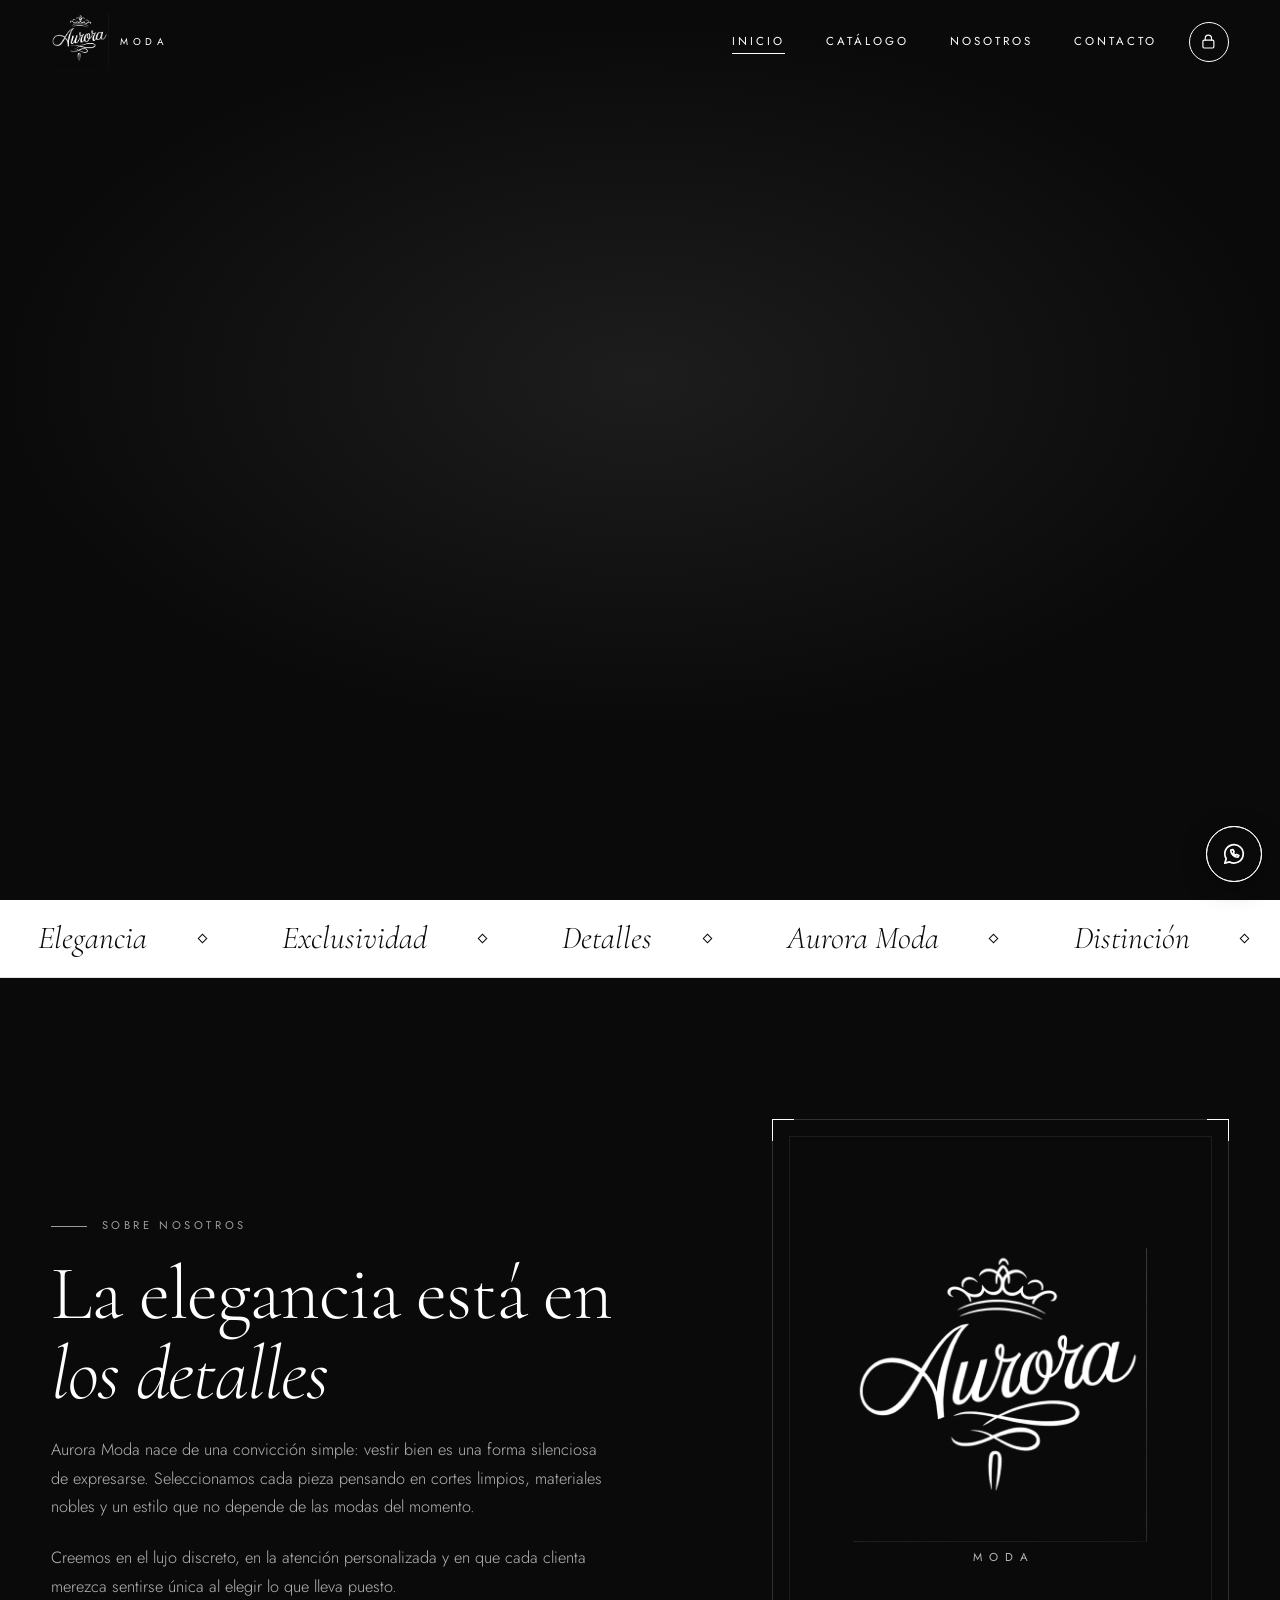
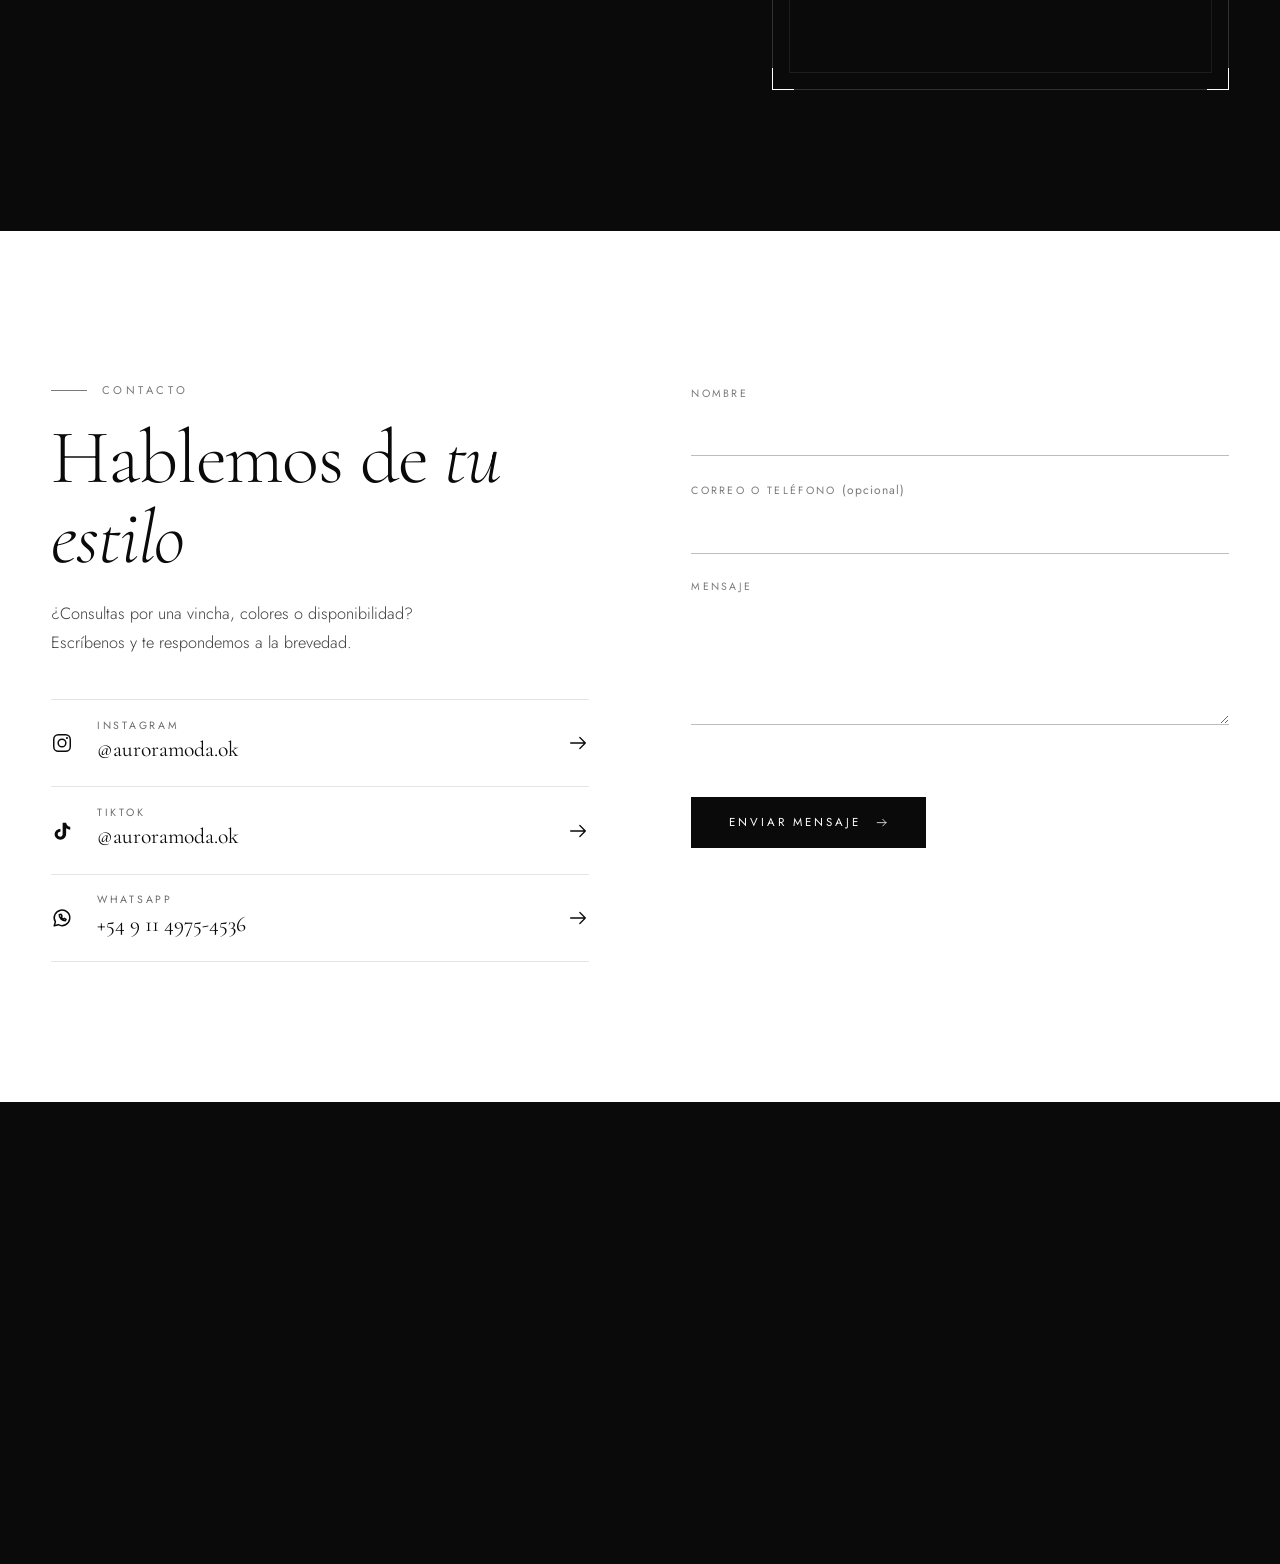
<file: index.html>
<!DOCTYPE html>
<html lang="es">
<head>
  <meta charset="UTF-8">
  <meta name="viewport" content="width=device-width, initial-scale=1">
  <title>Aurora Moda — Elegancia que perdura</title>
  <meta name="description" content="Aurora Moda: moda elegante, piezas seleccionadas y atención personalizada.">
  <meta name="theme-color" content="#0a0a0a">

  <!-- Favicon: el logo -->
  <link rel="icon" type="image/png" href="favicon.png">

  <!-- Tipografías: Cormorant Garamond (títulos), Jost (cuerpo), Great Vibes (firma "Aurora") -->
  <link rel="preconnect" href="https://fonts.googleapis.com">
  <link rel="preconnect" href="https://fonts.gstatic.com" crossorigin>
  <link href="https://fonts.googleapis.com/css2?family=Cormorant+Garamond:ital,wght@0,300;0,400;0,500;0,600;1,300;1,400;1,500&family=Great+Vibes&family=Jost:wght@300;400;500&display=swap" rel="stylesheet">

  <!-- Marca el documento como "con JS" antes de pintar (los elementos de reveal solo se ocultan si hay JS) -->
  <script>document.documentElement.classList.add('js');</script>
  <link rel="stylesheet" href="styles.css">
</head>

<body class="is-loading">

  <!-- =====================================================
       SPRITE DE ICONOS (se reutilizan con <use href="#id">)
       ===================================================== -->
  <svg width="0" height="0" style="position:absolute" aria-hidden="true" focusable="false">
    <symbol id="icon-whatsapp" viewBox="0 0 24 24"><g fill="none" stroke="currentColor" stroke-width="1.6" stroke-linecap="round" stroke-linejoin="round"><path d="M3.5 20.5l1.3-4.2A8.5 8.5 0 1 1 8 19.3z"/><path d="M9 8.5c0 3.5 3 6.5 6.5 6.5l1-1.6-2-1-1 .8c-1-.4-1.8-1.2-2.2-2.2l.8-1-1-2z"/></g></symbol>
    <!-- Vincha (placeholder del catálogo) -->
    <symbol id="icon-vincha" viewBox="0 0 200 120"><g fill="none" stroke="currentColor" stroke-width="3" stroke-linecap="round"><path d="M14 100C14 38 60 14 100 14s86 24 86 86"/><path d="M26 100C26 48 64 27 100 27s74 21 74 73"/><path d="M14 100h12M174 100h12"/></g></symbol>
    <symbol id="icon-instagram" viewBox="0 0 24 24">
      <g fill="none" stroke="currentColor" stroke-width="1.6"><rect x="3" y="3" width="18" height="18" rx="5"/><circle cx="12" cy="12" r="4.2"/></g>
      <circle cx="17.4" cy="6.6" r="1.15" fill="currentColor"/>
    </symbol>
    <symbol id="icon-tiktok" viewBox="0 0 24 24">
      <path fill="currentColor" d="M16.5 3c.3 2.4 1.9 4.2 4.5 4.4v3.1c-1.6 0-3-.5-4.5-1.4v6.3c0 3.5-2.8 6.1-6.2 6.1S4 19 4 15.6c0-3.4 2.8-6.1 6.3-5.9v3.2c-1.7-.3-3 .9-3 2.7 0 1.5 1.2 2.7 2.7 2.7 1.7 0 2.7-1.1 2.7-2.9V3h3.8z"/>
    </symbol>
    <symbol id="icon-lock" viewBox="0 0 24 24">
      <g fill="none" stroke="currentColor" stroke-width="1.5" stroke-linecap="round" stroke-linejoin="round"><rect x="5" y="10.5" width="14" height="10" rx="1.5"/><path d="M8 10.5V8a4 4 0 0 1 8 0v2.5"/></g>
    </symbol>
    <symbol id="icon-arrow" viewBox="0 0 24 24">
      <path d="M4 12h16M14 6l6 6-6 6" fill="none" stroke="currentColor" stroke-width="1.4" stroke-linecap="round" stroke-linejoin="round"/>
    </symbol>
    <symbol id="icon-close" viewBox="0 0 24 24">
      <path d="M5 5l14 14M19 5L5 19" fill="none" stroke="currentColor" stroke-width="1.4" stroke-linecap="round"/>
    </symbol>
    <symbol id="icon-upload" viewBox="0 0 24 24">
      <path d="M12 16V5m0 0L7.5 9.5M12 5l4.5 4.5M4 17v2a1 1 0 0 0 1 1h14a1 1 0 0 0 1-1v-2" fill="none" stroke="currentColor" stroke-width="1.4" stroke-linecap="round" stroke-linejoin="round"/>
    </symbol>
  </svg>

  <!-- =====================================================
       LOADER DE ENTRADA
       ===================================================== -->
  <div class="loader" id="loader" aria-hidden="true">
    <div class="loader__inner">
      <img class="loader__logo" src="logo.png" alt="">
      <p class="loader__moda">Moda</p>
      <div class="loader__bar"><i></i></div>
      <p class="loader__count" id="loader-count">000</p>
    </div>
  </div>

  <div class="progress" id="progress" aria-hidden="true"></div>
  <div class="cursor" id="cursor" aria-hidden="true"></div>

  <!-- =====================================================
       HEADER FIJO
       Para usar tu logo en imagen: guarda el archivo como "logo.png" junto a este
       index.html y reemplaza el contenido de <a class="brand"> por:
       <img src="logo.png" alt="Aurora Moda" height="40">
       ===================================================== -->
  <header class="header" id="header">
    <a class="brand" href="#inicio" aria-label="Aurora Moda — inicio">
      <img class="brand__logo" src="logo.png" alt="">
      <span class="brand__moda">Moda</span>
    </a>

    <nav class="nav" id="nav" aria-label="Navegación principal">
      <a class="nav__link" href="#inicio" data-section="inicio"><span>Inicio</span></a>
      <a class="nav__link" href="catalogo.html" data-section="catalogo"><span>Catálogo</span></a>
      <a class="nav__link" href="#nosotros" data-section="nosotros"><span>Nosotros</span></a>
      <a class="nav__link" href="#contacto" data-section="contacto"><span>Contacto</span></a>
    </nav>

    <div class="header__tools">
      <button class="icon-btn icon-btn--round" id="admin-open" type="button" aria-label="Acceso a administración" title="Administración">
        <svg class="icon" aria-hidden="true"><use href="#icon-lock"/></svg>
      </button>
      <button class="burger" id="burger" type="button" aria-label="Abrir menú" aria-expanded="false" aria-controls="nav">
        <span></span><span></span>
      </button>
    </div>
  </header>

  <main>

    <!-- =====================================================
         HERO
         ===================================================== -->
    <section class="hero" id="inicio">
      <div class="hero__bg" aria-hidden="true">
        <img class="hero__sign" id="hero-sign" src="logo.png" alt="">
      </div>

      <div class="hero__inner">
        <p class="hero__eyebrow">Aurora Moda &nbsp;·&nbsp; Nueva colección</p>

        <h1 class="hero__title">
          <span class="line"><span>Elegancia</span></span>
          <span class="line"><span><em>que perdura</em></span></span>
        </h1>

        <p class="hero__text">Piezas seleccionadas con una sola idea: que cada detalle hable por ti, sin levantar la voz.</p>

        <div class="hero__actions">
          <a class="btn btn--light" href="catalogo.html" data-magnetic><span>Ver catálogo</span><svg class="icon" aria-hidden="true"><use href="#icon-arrow"/></svg></a>
          <a class="btn btn--outline-light" href="catalogo.html#mayorista" data-magnetic><span>Catálogo mayorista</span></a>
        </div>
      </div>

      <a class="hero__scroll" href="#nosotros" aria-label="Bajar">
        <span>Desliza</span><i></i>
      </a>
    </section>

    <!-- Cinta de texto en movimiento -->
    <div class="marquee" aria-hidden="true">
      <div class="marquee__track">
        <div class="marquee__group">
          <span>Elegancia</span><span>Exclusividad</span><span>Detalles</span><span>Aurora Moda</span><span>Distinción</span><span>Atemporal</span>
        </div>
      </div>
    </div>

    <!-- =====================================================
         SOBRE NOSOTROS
         ===================================================== -->
    <section class="section about" id="nosotros">
      <div class="container about__grid">
        <div class="about__text">
          <p class="eyebrow eyebrow--light" data-reveal="fade">Sobre nosotros</p>
          <h2 class="section__title" data-reveal data-delay="1">La elegancia está en <em>los detalles</em></h2>
          <p data-reveal data-delay="2">Aurora Moda nace de una convicción simple: vestir bien es una forma silenciosa de expresarse. Seleccionamos cada pieza pensando en cortes limpios, materiales nobles y un estilo que no depende de las modas del momento.</p>
          <p data-reveal data-delay="3">Creemos en el lujo discreto, en la atención personalizada y en que cada clienta merezca sentirse única al elegir lo que lleva puesto.</p>
        </div>

        <div class="about__frame" data-reveal="zoom">
          <span class="about__corner about__corner--tl"></span><span class="about__corner about__corner--tr"></span>
          <span class="about__corner about__corner--bl"></span><span class="about__corner about__corner--br"></span>
          <img class="about__logo" src="logo.png" alt="">
          <p class="about__moda">Moda</p>
        </div>
      </div>
    </section>

    <!-- =====================================================
         CONTACTO
         ===================================================== -->
    <section class="section contact" id="contacto">
      <div class="container contact__grid">
        <div>
          <p class="eyebrow" data-reveal="fade">Contacto</p>
          <h2 class="section__title" data-reveal data-delay="1">Hablemos de <em>tu estilo</em></h2>
          <p class="contact__lead" data-reveal data-delay="2">¿Consultas por una vincha, colores o disponibilidad? Escríbenos y te respondemos a la brevedad.</p>
          <!-- Se completa desde CONFIG.socials en app.js -->
          <ul class="channels" id="contact-channels" data-reveal data-delay="3"></ul>
        </div>

        <form class="contact__form" id="contact-form" novalidate data-reveal data-delay="2">
          <div class="field">
            <label for="contact-name">Nombre</label>
            <input id="contact-name" type="text" autocomplete="name" maxlength="80" required>
          </div>
          <div class="field">
            <label for="contact-reach">Correo o teléfono <small>(opcional)</small></label>
            <input id="contact-reach" type="text" autocomplete="email" maxlength="120">
          </div>
          <div class="field">
            <label for="contact-message">Mensaje</label>
            <textarea id="contact-message" rows="4" maxlength="1000" required></textarea>
          </div>
          <p class="form-error" id="contact-error" role="alert"></p>
          <button class="btn btn--dark" type="submit" data-magnetic><span>Enviar mensaje</span><svg class="icon" aria-hidden="true"><use href="#icon-arrow"/></svg></button>
        </form>
      </div>
    </section>
  </main>

  <!-- =====================================================
       FOOTER
       ===================================================== -->
  <footer class="footer">
    <div class="container footer__grid">
      <div class="footer__brand">
        <img class="footer__logo" src="logo.png" alt="">
        <p class="footer__moda">Moda</p>
        <p class="footer__tag">Elegancia que perdura.</p>
      </div>

      <nav class="footer__nav" aria-label="Enlaces del pie">
        <h4>Navegación</h4>
        <a href="#inicio">Inicio</a>
        <a href="catalogo.html">Catálogo</a>
        <a href="catalogo.html#mayorista">Mayorista</a>
        <a href="#nosotros">Nosotros</a>
        <a href="#contacto">Contacto</a>
      </nav>

      <div class="footer__social">
        <h4>Síguenos</h4>
        <!--
          REDES SOCIALES — se generan desde CONFIG.socials en app.js.
          Ya están Instagram y TikTok. Para agregar otra red (Facebook, WhatsApp, Pinterest...)
          solo completa su "url" en app.js: las que están vacías no se muestran.
        -->
        <ul class="socials" id="footer-socials"></ul>
      </div>
    </div>

    <div class="footer__bottom container">
      <p>© <span id="year"></span> Aurora Moda. Todos los derechos reservados.</p>
      <a href="#admin" id="footer-admin" class="footer__admin">Acceso administración</a>
    </div>
  </footer>

  <noscript><p style="position:fixed;bottom:0;left:0;right:0;padding:1rem;background:#000;color:#fff;text-align:center;z-index:9999">Esta página necesita JavaScript para mostrarse correctamente.</p></noscript>

  <!-- =====================================================
       MODAL: DETALLE DE PRODUCTO
       ===================================================== -->
  <div class="modal" id="product-modal" role="dialog" aria-modal="true" aria-labelledby="product-title" aria-hidden="true">
    <div class="modal__backdrop" data-close></div>
    <div class="modal__dialog modal__dialog--lg">
      <button class="modal__close" type="button" data-close aria-label="Cerrar"><svg class="icon" aria-hidden="true"><use href="#icon-close"/></svg></button>
      <div class="product">
        <div class="product__gallery">
          <div class="product__main"><img id="product-main" alt=""></div>
          <div class="product__thumbs" id="product-thumbs"></div>
        </div>
        <div class="product__info">
          <p class="eyebrow">Aurora Moda</p>
          <h2 class="modal__title" id="product-title"></h2>
          <p class="product__price" id="product-price"></p>
          <p class="product__desc" id="product-desc"></p>
          <a class="btn btn--dark" id="product-inquire" href="#" target="_blank" rel="noopener"><span>Consultar por Instagram</span><svg class="icon" aria-hidden="true"><use href="#icon-arrow"/></svg></a>
        </div>
      </div>
    </div>
  </div>

  <!-- =====================================================
       MODAL: LOGIN DE ADMINISTRACIÓN
       ===================================================== -->
  <div class="modal" id="login-modal" role="dialog" aria-modal="true" aria-labelledby="login-title" aria-hidden="true">
    <div class="modal__backdrop" data-close></div>
    <div class="modal__dialog modal__dialog--sm">
      <button class="modal__close" type="button" data-close aria-label="Cerrar"><svg class="icon" aria-hidden="true"><use href="#icon-close"/></svg></button>
      <img class="modal__logo" src="logo.png" alt="">
      <p class="eyebrow">Acceso privado</p>
      <h2 class="modal__title" id="login-title">Panel de administración</h2>
      <p class="modal__hint" id="login-hint"></p>

      <form id="login-form" novalidate>
        <div class="field">
          <label for="login-email">Correo</label>
          <input id="login-email" type="email" autocomplete="username" required>
        </div>
        <div class="field">
          <label for="login-pass">Contraseña</label>
          <input id="login-pass" type="password" autocomplete="current-password" required>
        </div>
        <div class="field" id="login-confirm-wrap" hidden>
          <label for="login-confirm">Repetir contraseña</label>
          <input id="login-confirm" type="password" autocomplete="new-password">
        </div>
        <p class="form-error" id="login-error" role="alert"></p>
        <button class="btn btn--dark btn--block" type="submit"><span id="login-submit-label">Ingresar</span></button>
      </form>
    </div>
  </div>

  <!-- =====================================================
       MODAL: CAMBIAR CONTRASEÑA
       ===================================================== -->
  <div class="modal" id="password-modal" role="dialog" aria-modal="true" aria-labelledby="password-title" aria-hidden="true">
    <div class="modal__backdrop" data-close></div>
    <div class="modal__dialog modal__dialog--sm">
      <button class="modal__close" type="button" data-close aria-label="Cerrar"><svg class="icon" aria-hidden="true"><use href="#icon-close"/></svg></button>
      <p class="eyebrow">Seguridad</p>
      <h2 class="modal__title" id="password-title">Cambiar contraseña</h2>
      <form id="password-form" novalidate>
        <div class="field"><label for="pw-current">Contraseña actual</label><input id="pw-current" type="password" autocomplete="current-password" required></div>
        <div class="field"><label for="pw-new">Nueva contraseña <small>(mínimo 8)</small></label><input id="pw-new" type="password" autocomplete="new-password" required></div>
        <div class="field"><label for="pw-confirm">Repetir nueva contraseña</label><input id="pw-confirm" type="password" autocomplete="new-password" required></div>
        <p class="form-error" id="pw-error" role="alert"></p>
        <button class="btn btn--dark btn--block" type="submit"><span>Guardar contraseña</span></button>
      </form>
    </div>
  </div>

  <!-- =====================================================
       MODAL: CONFIRMACIÓN (eliminar, importar...)
       ===================================================== -->
  <div class="modal" id="confirm-modal" role="alertdialog" aria-modal="true" aria-labelledby="confirm-title" aria-describedby="confirm-text" aria-hidden="true">
    <div class="modal__backdrop" data-close></div>
    <div class="modal__dialog modal__dialog--sm">
      <h2 class="modal__title" id="confirm-title"></h2>
      <p class="modal__hint" id="confirm-text"></p>
      <div class="modal__actions">
        <button class="btn btn--outline-dark" type="button" data-close><span>Cancelar</span></button>
        <button class="btn btn--dark" type="button" id="confirm-ok"><span id="confirm-ok-label">Eliminar</span></button>
      </div>
    </div>
  </div>

  <!-- =====================================================
       PANEL DE ADMINISTRACIÓN
       ===================================================== -->
  <section class="admin" id="admin" aria-labelledby="admin-title" aria-hidden="true">
    <header class="admin__bar">
      <div class="admin__brand">
        <img class="brand__logo brand__logo--sm" src="logo.png" alt="">
        <div>
          <p class="admin__eyebrow">Aurora Moda</p>
          <h2 id="admin-title">Panel de administración</h2>
        </div>
      </div>
      <div class="admin__actions">
        <button class="link-btn link-btn--light" type="button" id="admin-export">Exportar</button>
        <label class="link-btn link-btn--light" for="admin-import-file">Importar</label>
        <input type="file" id="admin-import-file" accept="application/json,.json" hidden>
        <button class="link-btn link-btn--light" type="button" id="admin-password">Contraseña</button>
        <button class="link-btn link-btn--light" type="button" id="admin-logout">Cerrar sesión</button>
        <button class="icon-btn icon-btn--light" type="button" data-close aria-label="Cerrar panel"><svg class="icon" aria-hidden="true"><use href="#icon-close"/></svg></button>
      </div>
    </header>

    <div class="admin__body">
      <!-- Formulario: crear / editar -->
      <form class="admin__form" id="post-form" novalidate>
        <h3 id="form-title">Nueva publicación</h3>
        <input type="hidden" id="post-id">

        <div class="field">
          <label for="post-title">Título</label>
          <input id="post-title" type="text" maxlength="120" placeholder="Ej.: Vincha de seda negra" required>
        </div>
        <div class="field">
          <label for="post-price">Precio (ARS)</label>
          <input id="post-price" type="number" min="0" step="any" inputmode="decimal" placeholder="0" required>
        </div>
        <div class="field"><label for="post-line">Catálogo</label><select id="post-line"><option value="minorista">Minorista</option><option value="mayorista">Mayorista</option></select></div>
        <div class="field" id="min-wrap" hidden><label for="post-min">Cantidad mínima <small>(unidades)</small></label><input id="post-min" type="number" min="1" step="1" inputmode="numeric" placeholder="12"></div>
        <div class="field">
          <label for="post-desc">Descripción</label>
          <textarea id="post-desc" rows="5" maxlength="3000" placeholder="Materiales, talles, cuidados…"></textarea>
        </div>

        <div class="field">
          <label id="drop-label">Fotos <small id="drop-count">0/8</small></label>
          <div class="dropzone" id="dropzone" tabindex="0" role="button" aria-labelledby="drop-label">
            <svg class="icon" aria-hidden="true"><use href="#icon-upload"/></svg>
            <p><strong>Arrastra tus fotos</strong> o haz clic para elegirlas</p>
            <small>La primera es la portada. Se optimizan automáticamente.</small>
            <input type="file" id="post-files" accept="image/*" multiple hidden>
          </div>
          <div class="thumbs" id="thumbs"></div>
        </div>

        <p class="form-error" id="form-error" role="alert"></p>
        <div class="admin__form-actions">
          <button class="btn btn--dark" type="submit"><span id="form-submit-label">Publicar</span></button>
          <button class="btn btn--outline-dark" type="button" id="form-cancel" hidden><span>Cancelar edición</span></button>
        </div>
      </form>

      <!-- Listado de publicaciones -->
      <div class="admin__list">
        <div class="admin__list-head">
          <h3>Publicaciones <span class="count" id="admin-count">0</span></h3>
          <p class="meter__text" id="meter-text"></p>
        </div>
        <div class="meter" aria-hidden="true"><i id="meter-bar"></i></div>
        <ul class="rows" id="admin-list"></ul>
        <p class="admin__empty" id="admin-empty">Aún no hay publicaciones. Crea la primera desde el formulario.</p>
      </div>
    </div>
  </section>

  <!-- Avisos -->
  <div class="toasts" id="toasts" aria-live="polite"></div>

  <a class="wa-fab" href="https://wa.me/5491149754536?text=Hola%20Aurora!%20Quiero%20hacer%20una%20consulta" target="_blank" rel="noopener" aria-label="Escribinos por WhatsApp"><svg class="icon" aria-hidden="true"><use href="#icon-whatsapp"/></svg></a>
  <script src="app.js"></script>
</body>
</html>
</file>
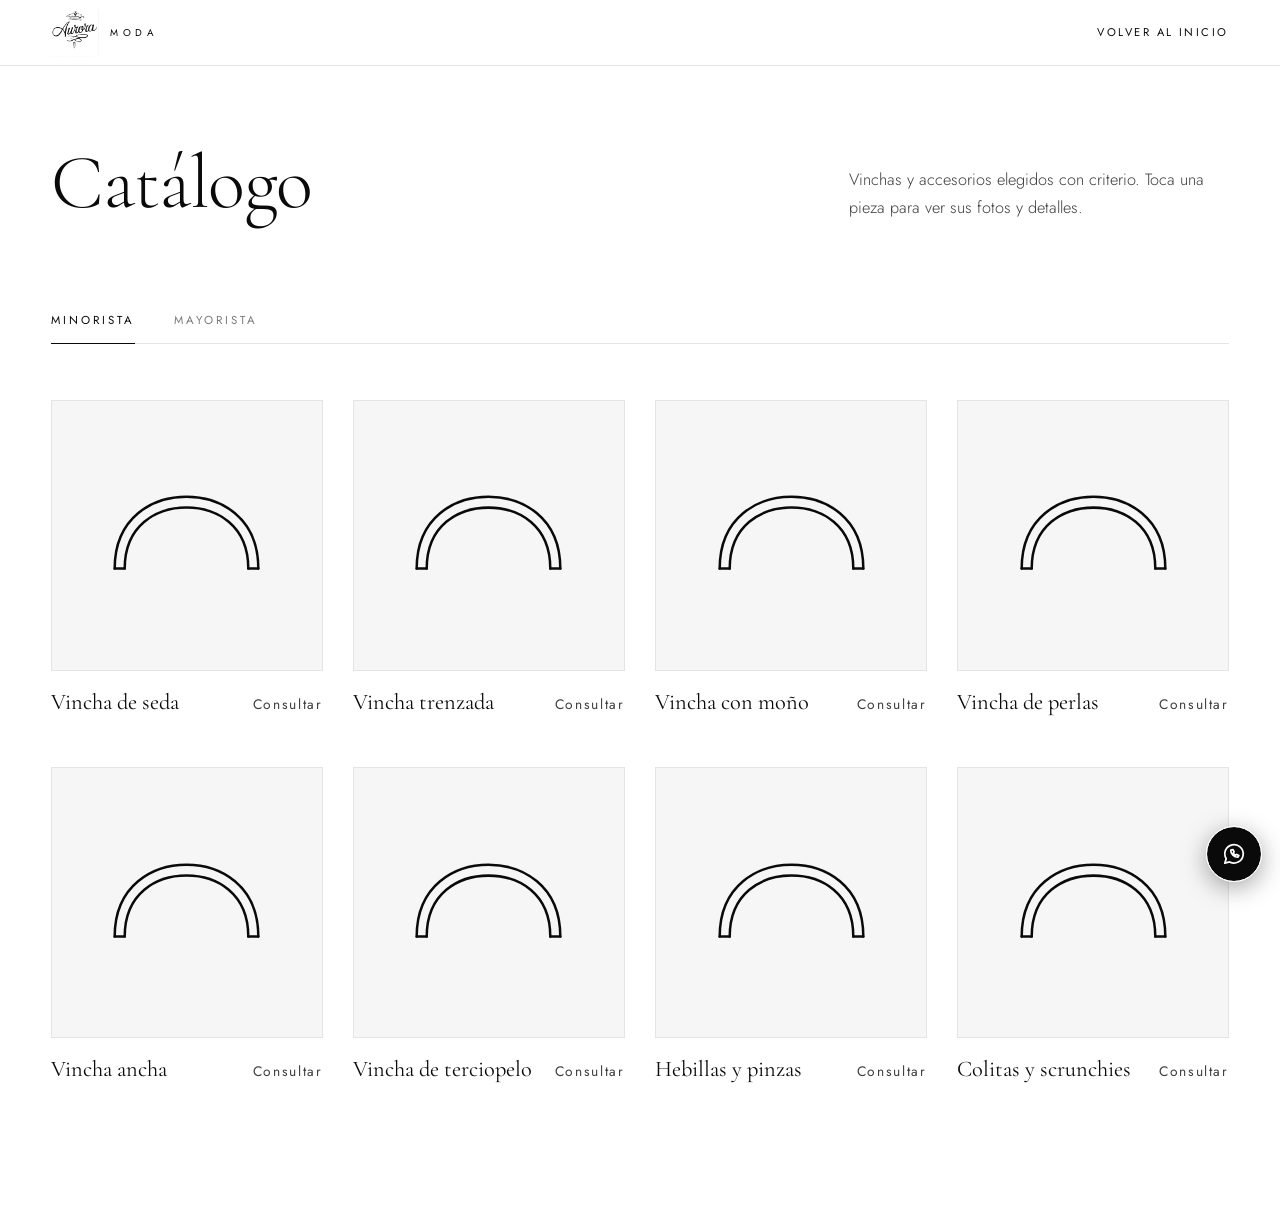
<file: catalogo.html>
<!DOCTYPE html>
<html lang="es">
<head>
  <meta charset="UTF-8">
  <meta name="viewport" content="width=device-width, initial-scale=1">
  <title>Catálogo — Aurora Moda</title>
  <meta name="description" content="Catálogo minorista y mayorista de vinchas y accesorios de Aurora Moda.">
  <link rel="icon" type="image/png" href="favicon.png">
  <link rel="preconnect" href="https://fonts.googleapis.com">
  <link rel="preconnect" href="https://fonts.gstatic.com" crossorigin>
  <link href="https://fonts.googleapis.com/css2?family=Cormorant+Garamond:ital,wght@0,300;0,400;0,500;1,300;1,400&family=Jost:wght@300;400;500&display=swap" rel="stylesheet">
  <link rel="stylesheet" href="styles.css">
</head>
<body>
  <svg width="0" height="0" style="position:absolute" aria-hidden="true" focusable="false">
    <symbol id="icon-vincha" viewBox="0 0 200 120"><g fill="none" stroke="currentColor" stroke-width="3" stroke-linecap="round"><path d="M14 100C14 38 60 14 100 14s86 24 86 86"/><path d="M26 100C26 48 64 27 100 27s74 21 74 73"/><path d="M14 100h12M174 100h12"/></g></symbol>
    <symbol id="icon-whatsapp" viewBox="0 0 24 24"><g fill="none" stroke="currentColor" stroke-width="1.6" stroke-linecap="round" stroke-linejoin="round"><path d="M3.5 20.5l1.3-4.2A8.5 8.5 0 1 1 8 19.3z"/><path d="M9 8.5c0 3.5 3 6.5 6.5 6.5l1-1.6-2-1-1 .8c-1-.4-1.8-1.2-2.2-2.2l.8-1-1-2z"/></g></symbol>
    <symbol id="icon-close" viewBox="0 0 24 24"><path d="M5 5l14 14M19 5L5 19" fill="none" stroke="currentColor" stroke-width="1.4" stroke-linecap="round"/></symbol>
    <symbol id="icon-arrow" viewBox="0 0 24 24"><path d="M4 12h16M14 6l6 6-6 6" fill="none" stroke="currentColor" stroke-width="1.4" stroke-linecap="round" stroke-linejoin="round"/></symbol>
  </svg>

  <header class="header is-scrolled">
    <a class="brand" href="index.html" aria-label="Aurora Moda — inicio"><img class="brand__logo" src="logo.png" alt=""><span class="brand__moda">Moda</span></a>
    <a class="link-btn" href="index.html">Volver al inicio</a>
  </header>

  <main class="section page-cat">
    <div class="container">
      <header class="section__head">
        <h1 class="section__title" id="cat-title">Catálogo</h1>
        <p class="section__lead" id="cat-lead"></p>
      </header>
      <div class="tabs" role="tablist" aria-label="Tipo de catálogo">
        <button class="tab" type="button" role="tab" data-line="minorista">Minorista</button>
        <button class="tab" type="button" role="tab" data-line="mayorista">Mayorista</button>
      </div>
      <div class="catalog__grid" id="grid" aria-live="polite"></div>
    </div>
  </main>

  <div class="modal" id="product-modal" role="dialog" aria-modal="true" aria-labelledby="product-title" aria-hidden="true">
    <div class="modal__backdrop" data-close></div>
    <div class="modal__dialog modal__dialog--lg">
      <button class="modal__close" type="button" data-close aria-label="Cerrar"><svg class="icon" aria-hidden="true"><use href="#icon-close"/></svg></button>
      <div class="product">
        <div class="product__gallery">
          <div class="product__main"><img id="product-main" alt=""></div>
          <div class="product__thumbs" id="product-thumbs"></div>
        </div>
        <div class="product__info">
          <p class="eyebrow">Aurora Moda</p>
          <h2 class="modal__title" id="product-title"></h2>
          <p class="product__price" id="product-price"></p>
          <p class="product__desc" id="product-desc"></p>
          <a class="btn btn--dark" id="product-inquire" href="#" target="_blank" rel="noopener"><span>Consultar por WhatsApp</span><svg class="icon" aria-hidden="true"><use href="#icon-arrow"/></svg></a>
        </div>
      </div>
    </div>
  </div>
  <a class="wa-fab" href="https://wa.me/5491149754536?text=Hola%20Aurora!%20Quiero%20hacer%20una%20consulta" target="_blank" rel="noopener" aria-label="Escribinos por WhatsApp"><svg class="icon" aria-hidden="true"><use href="#icon-whatsapp"/></svg></a>
  <script src="catalogo.js"></script>
</body>
</html>
</file>
<file: styles.css>
/* =========================================================
   AURORA MODA — styles.css
   Estética estrictamente blanco y negro (con grises neutros).
   Índice:
   1. Variables y base
   2. Utilidades (botones, campos, iconos)
   3. Loader, cursor y barra de progreso
   4. Header y navegación
   5. Hero
   6. Marquesina
   7. Secciones: catálogo, nosotros, contacto
   8. Footer
   9. Modales y detalle de producto
   10. Panel de administración
   11. Avisos (toasts)
   12. Responsive y movimiento reducido
   ========================================================= */

/* ============ 1. VARIABLES Y BASE ============ */
:root {
  --black: #0a0a0a;
  --white: #ffffff;
  --ink-2: #3d3d3d;
  --ink-3: #7a7a7a;
  --line: #e4e4e4;
  --line-dark: rgba(255, 255, 255, .16);
  --paper: #f6f6f6;

  --serif: 'Cormorant Garamond', 'Times New Roman', serif;
  --script: 'Great Vibes', 'Snell Roundhand', cursive;
  --sans: 'Jost', 'Helvetica Neue', Arial, sans-serif;

  --ease: cubic-bezier(.22, 1, .36, 1);
  --ease-io: cubic-bezier(.65, 0, .35, 1);

  --header-h: 84px;
  --gutter: clamp(1.25rem, 4vw, 3.5rem);
  --max: 1320px;
}

*, *::before, *::after { box-sizing: border-box; margin: 0; padding: 0; }

html { scroll-behavior: smooth; -webkit-text-size-adjust: 100%; }

body {
  font-family: var(--sans);
  font-weight: 300;
  font-size: 1.02rem;
  line-height: 1.75;
  color: var(--black);
  background: var(--white);
  -webkit-font-smoothing: antialiased;
  text-rendering: optimizeLegibility;
}

body.is-loading,
body.is-locked,
body.nav-open { overflow: hidden; }

img { display: block; max-width: 100%; }
a { color: inherit; text-decoration: none; }
button { font: inherit; color: inherit; background: none; border: 0; cursor: pointer; }
ul { list-style: none; }
[hidden] { display: none !important; }
::selection { background: var(--black); color: var(--white); }

:focus-visible { outline: 1px solid currentColor; outline-offset: 4px; }

.container { max-width: var(--max); margin: 0 auto; }
.icon { width: 1.15em; height: 1.15em; flex: none; }

/* Revelado al hacer scroll (solo si hay JS) */
.js [data-reveal] {
  opacity: 0;
  transform: translateY(42px);
  transition: opacity 1.1s var(--ease), transform 1.1s var(--ease);
  transition-delay: var(--d, 0s);
}
.js [data-reveal="fade"]  { transform: none; }
.js [data-reveal="scale"] { transform: scale(.94); }
.js [data-reveal="left"]  { transform: translateX(-50px); }
.js [data-reveal="right"] { transform: translateX(50px); }
.js [data-reveal].is-visible { opacity: 1; transform: none; }

/* ============ 2. UTILIDADES ============ */

/* --- Botones: relleno que sube al pasar el cursor --- */
.btn {
  --bg: transparent; --fg: var(--black); --bd: var(--black);
  --fill: var(--black); --fg-hover: var(--white);
  position: relative;
  display: inline-flex; align-items: center; justify-content: center; gap: .9rem;
  padding: 1.1rem 2.3rem;
  font: 400 .72rem/1 var(--sans);
  letter-spacing: .26em; text-transform: uppercase;
  color: var(--fg); background: var(--bg);
  border: 1px solid var(--bd);
  overflow: hidden; isolation: isolate;
  transition: color .5s var(--ease), border-color .5s var(--ease), transform .5s var(--ease);
}
.btn::before {
  content: ""; position: absolute; inset: -1px; z-index: -1;
  background: var(--fill);
  transform: translateY(101%);
  transition: transform .65s var(--ease);
}
.btn:hover { color: var(--fg-hover); }
.btn:hover::before { transform: none; }
.btn .icon { transition: transform .5s var(--ease); }
.btn:hover .icon { transform: translateX(5px); }
.btn--block { width: 100%; }

.btn--dark          { --bg: var(--black); --fg: var(--white); --bd: var(--black); --fill: var(--white); --fg-hover: var(--black); }
.btn--light         { --bg: var(--white); --fg: var(--black); --bd: var(--white); --fill: var(--black); --fg-hover: var(--white); }
.btn--outline-light { --bg: transparent; --fg: var(--white); --bd: rgba(255,255,255,.45); --fill: var(--white); --fg-hover: var(--black); }
.btn--outline-dark  { --bg: transparent; --fg: var(--black); --bd: var(--black); --fill: var(--black); --fg-hover: var(--white); }
.btn--light:hover { border-color: var(--white); }
.btn--dark:hover  { border-color: var(--black); }

/* --- Botones de icono / enlaces de texto --- */
.icon-btn {
  display: inline-grid; place-items: center;
  width: 42px; height: 42px;
  transition: background .4s var(--ease), color .4s var(--ease), border-color .4s var(--ease), transform .5s var(--ease);
}
.icon-btn--round { border: 1px solid currentColor; border-radius: 50%; }
.icon-btn--light { color: var(--white); border: 1px solid var(--line-dark); }
.icon-btn--light:hover { background: var(--white); color: var(--black); }

.link-btn {
  position: relative; display: inline-block; cursor: pointer;
  font: 400 .7rem/1 var(--sans); letter-spacing: .22em; text-transform: uppercase;
  padding: .55rem 0;
}
.link-btn::after {
  content: ""; position: absolute; left: 0; right: 0; bottom: 0; height: 1px;
  background: currentColor; transform: scaleX(0); transform-origin: right;
  transition: transform .5s var(--ease);
}
.link-btn:hover::after { transform: scaleX(1); transform-origin: left; }
.link-btn--light { color: var(--white); }
.link-btn--danger:hover { text-decoration: none; }

/* --- Campos de formulario con subrayado animado --- */
.field { position: relative; margin-bottom: 1.7rem; }
.field label {
  display: block; margin-bottom: .55rem;
  font: 400 .66rem/1.2 var(--sans); letter-spacing: .22em; text-transform: uppercase;
  color: var(--ink-3);
}
.field label small { letter-spacing: .08em; text-transform: none; font-size: .75rem; }
.field input, .field textarea {
  width: 100%; padding: .65rem 0;
  font: 300 1.05rem/1.5 var(--sans); color: inherit;
  background: transparent; border: 0; border-bottom: 1px solid #bdbdbd; border-radius: 0;
  outline: none; resize: vertical;
  transition: border-color .4s var(--ease);
}
.field input::placeholder, .field textarea::placeholder { color: #b5b5b5; }
.field::after {
  content: ""; position: absolute; left: 0; right: 0; bottom: 0; height: 1px;
  background: var(--black); transform: scaleX(0); transform-origin: left;
  transition: transform .7s var(--ease);
}
.field:focus-within::after { transform: scaleX(1); }
.field:focus-within label { color: var(--black); }
.field input[type=number]::-webkit-inner-spin-button { opacity: .4; }

.form-error { min-height: 1.4em; margin-bottom: 1rem; font-size: .88rem; color: var(--black); font-weight: 400; }
.form-error:not(:empty)::before { content: "— "; }

/* --- Textos de sección --- */
.eyebrow {
  display: inline-flex; align-items: center; gap: .9rem; margin-bottom: 1.4rem;
  font: 400 .7rem/1 var(--sans); letter-spacing: .32em; text-transform: uppercase; color: var(--ink-3);
}
.eyebrow::before { content: ""; width: 36px; height: 1px; background: currentColor; }
.eyebrow--light { color: rgba(255,255,255,.6); }

.section { padding: clamp(5rem, 11vw, 9.5rem) var(--gutter); scroll-margin-top: 0; }
.section__head {
  display: flex; flex-wrap: wrap; align-items: flex-end; justify-content: space-between;
  gap: 1.5rem 3rem; margin-bottom: clamp(2.5rem, 6vw, 5rem);
}
.section__title {
  font: 300 clamp(2.5rem, 6vw, 4.8rem)/1.04 var(--serif); letter-spacing: -.015em;
}
.section__title em { font-style: italic; font-weight: 300; }
.section__lead { max-width: 380px; color: var(--ink-2); }

/* ============ 3. LOADER, CURSOR Y PROGRESO ============ */
.loader {
  position: fixed; inset: 0; z-index: 1500;
  display: grid; place-items: center;
  background: var(--black); color: var(--white);
  transition: transform 1.15s var(--ease-io);
}
.loader.is-done { transform: translateY(-100%); }
.loader__inner { text-align: center; }
.loader__crown { width: 86px; margin: 0 auto 1rem; overflow: visible; }
.loader__crown path, .loader__crown circle {
  stroke-dasharray: 1; stroke-dashoffset: 1;
  animation: draw 1.8s var(--ease) .15s forwards;
}
.loader__script {
  font: 400 clamp(3.6rem, 12vw, 5.6rem)/1 var(--script);
  opacity: 0; transform: translateY(14px);
  animation: rise 1.2s var(--ease) .6s forwards;
}
.loader__moda {
  margin-top: .4rem; font: 400 .72rem/1 var(--sans); letter-spacing: .6em; text-transform: uppercase; padding-left: .6em;
  opacity: 0; animation: rise 1.2s var(--ease) .9s forwards;
}
.loader__bar { width: 160px; height: 1px; margin: 2.2rem auto 0; background: rgba(255,255,255,.18); overflow: hidden; }
.loader__bar i { display: block; height: 100%; background: var(--white); transform: scaleX(0); transform-origin: left; animation: bar 2.2s var(--ease-io) forwards; }
.loader__count { margin-top: .8rem; font: 300 .7rem/1 var(--sans); letter-spacing: .3em; color: rgba(255,255,255,.5); }

@keyframes draw { to { stroke-dashoffset: 0; } }
@keyframes rise { to { opacity: 1; transform: none; } }
@keyframes bar  { to { transform: scaleX(1); } }

.progress {
  position: fixed; top: 0; left: 0; right: 0; height: 2px; z-index: 300;
  background: var(--black); transform: scaleX(0); transform-origin: left;
  mix-blend-mode: difference; filter: invert(1);
}

/* Cursor circular (solo mouse). Con "difference" se ve bien sobre blanco y negro */
.cursor {
  position: fixed; top: 0; left: 0; z-index: 2000;
  width: 34px; height: 34px; border-radius: 50%;
  border: 1px solid #fff; background: transparent;
  mix-blend-mode: difference; pointer-events: none; opacity: 0;
  transform: translate3d(-100px, -100px, 0);
  transition: width .4s var(--ease), height .4s var(--ease), background .4s var(--ease), opacity .4s;
}
.has-cursor .cursor { opacity: 1; }
.cursor.is-hover { width: 64px; height: 64px; background: #fff; }

/* ============ 4. HEADER Y NAVEGACIÓN ============ */
.header {
  position: fixed; top: 0; left: 0; right: 0; z-index: 100;
  height: var(--header-h); padding: 0 var(--gutter);
  display: flex; align-items: center; justify-content: space-between; gap: 2rem;
  color: var(--white);
  border-bottom: 1px solid transparent;
  transition: height .6s var(--ease), background .6s var(--ease), color .6s var(--ease), border-color .6s var(--ease);
}
.header.is-scrolled {
  height: 66px; color: var(--black);
  background: rgba(255,255,255,.92);
  -webkit-backdrop-filter: blur(14px); backdrop-filter: blur(14px);
  border-bottom-color: var(--line);
}
body.nav-open .header {
  color: var(--white); background: transparent; border-color: transparent;
  -webkit-backdrop-filter: none; backdrop-filter: none;
}

.brand { display: inline-flex; align-items: center; gap: .65rem; line-height: 1; }
.brand__crown { width: 38px; height: 23px; flex: none; transition: transform .8s var(--ease); }
.brand:hover .brand__crown { transform: translateY(-3px) rotate(-3deg); }
.brand__script { font: 400 2.2rem/1 var(--script); padding-top: .1em; }
.brand__moda { font: 400 .62rem/1 var(--sans); letter-spacing: .5em; text-transform: uppercase; margin-top: .9rem; }

.nav { display: flex; align-items: center; gap: clamp(1.4rem, 3.2vw, 3rem); margin-left: auto; }
.nav__link {
  position: relative; overflow: hidden; padding: .4rem 0;
  font: 400 .72rem/1 var(--sans); letter-spacing: .26em; text-transform: uppercase;
}
.nav__link span { display: inline-block; transition: transform .6s var(--ease); }
.nav__link::after {
  content: ""; position: absolute; left: 0; right: 0; bottom: 0; height: 1px;
  background: currentColor; transform: scaleX(0); transform-origin: right;
  transition: transform .6s var(--ease);
}
.nav__link:hover::after, .nav__link[aria-current="true"]::after { transform: scaleX(1); transform-origin: left; }

.header__tools { display: flex; align-items: center; gap: .6rem; }
.header .icon-btn--round { width: 40px; height: 40px; }
.header .icon-btn--round:hover { background: var(--white); color: var(--black); }
.header.is-scrolled .icon-btn--round:hover { background: var(--black); color: var(--white); }
body.nav-open .header .icon-btn--round:hover { background: var(--white); color: var(--black); }

.burger { display: none; position: relative; width: 42px; height: 42px; }
.burger span {
  position: absolute; left: 9px; right: 9px; height: 1px; background: currentColor;
  transition: transform .7s var(--ease), top .7s var(--ease);
}
.burger span:nth-child(1) { top: 16px; }
.burger span:nth-child(2) { top: 25px; }
body.nav-open .burger span:nth-child(1) { top: 20px; transform: rotate(45deg); }
body.nav-open .burger span:nth-child(2) { top: 20px; transform: rotate(-45deg); }

/* ============ 5. HERO ============ */
.hero {
  --scroll: 0; --mx: 0; --my: 0;
  position: relative; isolation: isolate; overflow: hidden;
  min-height: 100vh; min-height: 100svh;
  display: grid; place-items: center; text-align: center;
  padding: calc(var(--header-h) + 2rem) var(--gutter) 7rem;
  color: var(--white);
  background: radial-gradient(70% 55% at 50% 42%, #1d1d1d 0%, var(--black) 72%);
}
.hero__bg { position: absolute; inset: 0; z-index: -1; pointer-events: none; }
.hero__line {
  position: absolute; top: 0; bottom: 0; width: 1px;
  background: linear-gradient(to bottom, transparent, rgba(255,255,255,.15) 30%, rgba(255,255,255,.15) 70%, transparent);
  transform: scaleY(0); transform-origin: top;
  transition: transform 2.2s var(--ease);
}
.is-ready .hero__line { transform: scaleY(1); }
.hero__line:nth-child(2) { transition-delay: .15s; }
.hero__line:nth-child(3) { transition-delay: .3s; }
.hero__line:nth-child(4) { transition-delay: .45s; }
.hero__line:nth-child(5) { transition-delay: .6s; }

.hero__watermark {
  position: absolute; left: 50%; top: 52%;
  font: 400 clamp(13rem, 40vw, 36rem)/1 var(--script);
  color: transparent; -webkit-text-stroke: 1px rgba(255,255,255,.075);
  white-space: nowrap; user-select: none;
  transform: translate(calc(-50% + var(--mx) * -26px), calc(-50% + var(--my) * -16px));
  opacity: 0;
  transition: opacity 2.6s var(--ease) .7s, transform 1.2s var(--ease);
}
.is-ready .hero__watermark { opacity: 1; }

.hero__inner {
  max-width: 980px;
  transform: translateY(calc(var(--scroll) * 70px));
  opacity: calc(1 - var(--scroll) * 1.15);
  will-change: transform, opacity;
}
.hero__crown { width: clamp(76px, 9vw, 116px); margin: 0 auto 1.8rem; overflow: visible; }
.hero__crown path, .hero__crown circle { stroke-dasharray: 1; stroke-dashoffset: 1; transition: stroke-dashoffset 2.4s var(--ease) .3s; }
.is-ready .hero__crown path, .is-ready .hero__crown circle { stroke-dashoffset: 0; }

.hero__eyebrow {
  font: 400 .7rem/1 var(--sans); letter-spacing: .4em; text-transform: uppercase; color: rgba(255,255,255,.68);
  margin-bottom: 2rem; opacity: 0; transform: translateY(16px);
  transition: opacity 1.2s var(--ease) .9s, transform 1.2s var(--ease) .9s;
}
.is-ready .hero__eyebrow { opacity: 1; transform: none; }

.hero__title { font: 300 clamp(3.4rem, 10vw, 9rem)/.98 var(--serif); letter-spacing: -.025em; }
.hero__title .line { display: block; overflow: hidden; padding: .06em .1em .14em; margin: -.06em -.1em -.14em; }
.hero__title .line > span { display: block; transform: translateY(115%); transition: transform 1.4s var(--ease); }
.hero__title .line:nth-child(2) > span { transition-delay: .14s; }
.hero__title em { font-style: italic; font-weight: 300; }
.is-ready .hero__title .line > span { transform: none; transition-delay: .75s; }
.is-ready .hero__title .line:nth-child(2) > span { transition-delay: .9s; }

.hero__text {
  max-width: 520px; margin: 2.2rem auto 2.8rem; color: rgba(255,255,255,.72);
  opacity: 0; transform: translateY(20px);
  transition: opacity 1.2s var(--ease) 1.25s, transform 1.2s var(--ease) 1.25s;
}
.hero__actions {
  display: flex; flex-wrap: wrap; justify-content: center; gap: 1rem;
  opacity: 0; transform: translateY(20px);
  transition: opacity 1.2s var(--ease) 1.45s, transform 1.2s var(--ease) 1.45s;
}
.is-ready .hero__text, .is-ready .hero__actions { opacity: 1; transform: none; }

.hero__scroll {
  position: absolute; bottom: 2rem; left: 50%; transform: translateX(-50%);
  display: flex; flex-direction: column; align-items: center; gap: .9rem;
  font: 400 .62rem/1 var(--sans); letter-spacing: .4em; text-transform: uppercase; color: rgba(255,255,255,.6);
  opacity: 0; transition: opacity 1.2s var(--ease) 2s;
}
.is-ready .hero__scroll { opacity: 1; }
.hero__scroll i { display: block; width: 1px; height: 54px; background: rgba(255,255,255,.25); position: relative; overflow: hidden; }
.hero__scroll i::after {
  content: ""; position: absolute; inset: 0; background: var(--white);
  animation: scrollLine 2.4s var(--ease-io) infinite;
}
@keyframes scrollLine { 0% { transform: translateY(-100%); } 55% { transform: translateY(0); } 100% { transform: translateY(100%); } }

/* ============ 6. MARQUESINA ============ */
.marquee { overflow: hidden; background: var(--white); border-bottom: 1px solid var(--line); }
.marquee__track { display: flex; width: max-content; }
.marquee__group {
  display: flex; flex: none; align-items: center; min-width: 100vw; justify-content: space-around;
  animation: marquee 42s linear infinite;
}
.marquee:hover .marquee__group { animation-play-state: paused; }
.marquee__group span {
  display: inline-flex; align-items: center; gap: clamp(1.6rem, 4vw, 3.5rem);
  padding: 1.4rem clamp(1.2rem, 3vw, 2.4rem);
  font: italic 300 clamp(1.3rem, 2.6vw, 2rem)/1 var(--serif);
}
.marquee__group span::after { content: ""; width: 7px; height: 7px; border: 1px solid currentColor; transform: rotate(45deg); }
@keyframes marquee { to { transform: translateX(-100%); } }

/* ============ 7. SECCIONES ============ */

/* --- Catálogo --- */
.catalog__grid {
  display: grid; gap: clamp(2rem, 4vw, 3.2rem) clamp(1.2rem, 2.4vw, 2.2rem);
  grid-template-columns: repeat(auto-fill, minmax(min(100%, 270px), 1fr));
}
.card { cursor: pointer; outline-offset: 8px; }
.card__media { position: relative; aspect-ratio: 3 / 4; overflow: hidden; background: var(--paper); }
.card__img {
  position: absolute; inset: 0; width: 100%; height: 100%; object-fit: cover;
  transition: transform 1.5s var(--ease), opacity .9s var(--ease);
}
.card__img--alt { opacity: 0; }
.card:hover .card__img, .card:focus-visible .card__img { transform: scale(1.07); }
.card:hover .card__img--alt, .card:focus-visible .card__img--alt { opacity: 1; }
.card__cta {
  position: absolute; left: 0; right: 0; bottom: 0; padding: 1.1rem; text-align: center;
  font: 400 .68rem/1 var(--sans); letter-spacing: .3em; text-transform: uppercase;
  color: var(--white); background: var(--black);
  transform: translateY(101%); transition: transform .7s var(--ease);
}
.card:hover .card__cta, .card:focus-visible .card__cta { transform: none; }
.card__body { padding-top: 1.1rem; display: flex; justify-content: space-between; align-items: baseline; gap: 1rem; }
.card__title { position: relative; font: 400 1.4rem/1.2 var(--serif); }
.card__title::after {
  content: ""; position: absolute; left: 0; right: 0; bottom: -4px; height: 1px; background: currentColor;
  transform: scaleX(0); transform-origin: right; transition: transform .7s var(--ease);
}
.card:hover .card__title::after { transform: scaleX(1); transform-origin: left; }
.card__price { font: 400 .86rem/1 var(--sans); letter-spacing: .12em; white-space: nowrap; color: var(--ink-2); }

.catalog__empty {
  display: grid; justify-items: center; text-align: center;
  padding: clamp(3.5rem, 9vw, 7rem) 1.5rem;
  border: 1px solid var(--line); position: relative;
}
.catalog__empty::before { content: ""; position: absolute; inset: 12px; border: 1px solid var(--line); pointer-events: none; }
.catalog__empty-crown { width: 84px; margin-bottom: 1.4rem; color: var(--black); animation: float 6s var(--ease-io) infinite; }
.catalog__empty h3 { font: italic 300 clamp(2rem, 4vw, 2.8rem)/1.1 var(--serif); margin-bottom: .8rem; }
.catalog__empty p { max-width: 400px; color: var(--ink-2); }
@keyframes float { 50% { transform: translateY(-8px); } }

/* --- Sobre nosotros --- */
.about { background: var(--black); color: var(--white); position: relative; overflow: hidden; }
.about__grid { display: grid; grid-template-columns: 1.15fr .85fr; gap: clamp(3rem, 8vw, 8rem); align-items: center; }
.about__text > p:not(.eyebrow) { color: rgba(255,255,255,.7); max-width: 560px; margin-top: 1.4rem; }
.about .section__title { max-width: 640px; }

.values { margin-top: 3rem; border-top: 1px solid var(--line-dark); }
.values li {
  display: grid; grid-template-columns: 56px 1fr; gap: 1rem; align-items: baseline;
  padding: 1.4rem 0; border-bottom: 1px solid var(--line-dark);
  transition: padding-left .6s var(--ease);
}
.values li:hover { padding-left: 1rem; }
.values span { font: 300 .8rem/1 var(--sans); letter-spacing: .2em; color: rgba(255,255,255,.45); }
.values h3 { font: 400 1.5rem/1.2 var(--serif); }
.values p { color: rgba(255,255,255,.6); font-size: .95rem; }

.about__frame {
  position: relative; aspect-ratio: 4 / 5; display: grid; align-content: center; justify-items: center; text-align: center;
  border: 1px solid var(--line-dark); padding: 2rem;
}
.about__frame::before { content: ""; position: absolute; inset: 16px; border: 1px solid rgba(255,255,255,.08); }
.about__corner { position: absolute; width: 22px; height: 22px; border: 0 solid var(--white); transition: transform 1.2s var(--ease) .4s; }
.about__corner--tl { top: -1px; left: -1px; border-width: 1px 0 0 1px; }
.about__corner--tr { top: -1px; right: -1px; border-width: 1px 1px 0 0; }
.about__corner--bl { bottom: -1px; left: -1px; border-width: 0 0 1px 1px; }
.about__corner--br { bottom: -1px; right: -1px; border-width: 0 1px 1px 0; }
.about__frame:hover .about__corner--tl { transform: translate(-8px, -8px); }
.about__frame:hover .about__corner--tr { transform: translate(8px, -8px); }
.about__frame:hover .about__corner--bl { transform: translate(-8px, 8px); }
.about__frame:hover .about__corner--br { transform: translate(8px, 8px); }
.about__crown { width: 90px; height: 54px; margin-bottom: .6rem; animation: float 7s var(--ease-io) infinite; }
.about__script { font: 400 clamp(4.2rem, 9vw, 6.6rem)/1 var(--script); }
.about__moda { margin-top: .4rem; font: 400 .72rem/1 var(--sans); letter-spacing: .6em; text-transform: uppercase; padding-left: .6em; color: rgba(255,255,255,.7); }

/* --- Contacto --- */
.contact__grid { display: grid; grid-template-columns: 1fr 1fr; gap: clamp(3rem, 8vw, 8rem); align-items: start; }
.contact__lead { max-width: 440px; margin-top: 1.4rem; color: var(--ink-2); }
.channels { margin-top: 2.6rem; border-top: 1px solid var(--line); }
.channel {
  display: grid; grid-template-columns: 28px 1fr auto; gap: 1.1rem; align-items: center;
  padding: 1.3rem 0; border-bottom: 1px solid var(--line);
  transition: padding .6s var(--ease), background .6s var(--ease), color .6s var(--ease);
}
.channel:hover { padding-left: 1rem; padding-right: 1rem; background: var(--black); color: var(--white); }
.channel__label { display: block; font: 400 .66rem/1 var(--sans); letter-spacing: .26em; text-transform: uppercase; opacity: .6; margin-bottom: .35rem; }
.channel__value { font: 400 1.35rem/1.2 var(--serif); }
.channel .icon { width: 22px; height: 22px; }
.channel .icon:last-child { transition: transform .5s var(--ease); }
.channel:hover .icon:last-child { transform: translateX(6px); }
.contact__form { padding-top: 1rem; }

/* ============ 8. FOOTER ============ */
.footer { background: var(--black); color: var(--white); padding: clamp(4rem, 8vw, 6.5rem) var(--gutter) 2rem; }
.footer__grid { display: grid; grid-template-columns: 1.4fr 1fr 1fr; gap: 3rem; padding-bottom: 3.5rem; border-bottom: 1px solid var(--line-dark); }
.footer__brand .brand__crown { width: 54px; height: 32px; margin-bottom: .4rem; }
.footer__script { font: 400 3.4rem/1 var(--script); }
.footer__moda { font: 400 .68rem/1 var(--sans); letter-spacing: .55em; text-transform: uppercase; margin: .3rem 0 1.2rem; color: rgba(255,255,255,.7); }
.footer__tag { font: italic 300 1.25rem/1.3 var(--serif); color: rgba(255,255,255,.6); }
.footer h4 { font: 400 .68rem/1 var(--sans); letter-spacing: .3em; text-transform: uppercase; color: rgba(255,255,255,.5); margin-bottom: 1.4rem; }
.footer__nav { display: flex; flex-direction: column; align-items: flex-start; gap: .55rem; }
.footer__nav h4 { margin-bottom: .9rem; }
.footer__nav a { position: relative; font-size: .98rem; transition: transform .5s var(--ease), opacity .4s; opacity: .85; }
.footer__nav a:hover { transform: translateX(8px); opacity: 1; }

.socials { display: flex; flex-wrap: wrap; gap: .8rem; }
.socials a {
  display: grid; place-items: center; min-width: 46px; height: 46px; padding: 0 .9rem;
  border: 1px solid var(--line-dark); border-radius: 46px;
  font: 400 .66rem/1 var(--sans); letter-spacing: .2em; text-transform: uppercase;
  transition: background .5s var(--ease), color .5s var(--ease), transform .5s var(--ease), border-color .5s var(--ease);
}
.socials a:hover { background: var(--white); color: var(--black); border-color: var(--white); transform: translateY(-4px); }
.socials .icon { width: 20px; height: 20px; }

.footer__bottom { display: flex; flex-wrap: wrap; justify-content: space-between; gap: 1rem; padding-top: 1.8rem; font-size: .82rem; color: rgba(255,255,255,.5); }
.footer__admin { letter-spacing: .12em; text-transform: uppercase; font-size: .7rem; opacity: .7; transition: opacity .4s; }
.footer__admin:hover { opacity: 1; }

/* ============ 9. MODALES ============ */
.modal {
  position: fixed; inset: 0; z-index: 800; display: grid; place-items: center; padding: 1rem;
  visibility: hidden; pointer-events: none; transition: visibility 0s .8s;
}
.modal.is-open { visibility: visible; pointer-events: auto; transition-delay: 0s; }
.modal__backdrop {
  position: absolute; inset: 0; background: rgba(0,0,0,.74);
  -webkit-backdrop-filter: blur(6px); backdrop-filter: blur(6px);
  opacity: 0; transition: opacity .7s var(--ease);
}
.modal.is-open .modal__backdrop { opacity: 1; }
.modal__dialog {
  position: relative; width: 100%; max-height: calc(100vh - 2rem); max-height: calc(100dvh - 2rem); overflow: auto;
  background: var(--white); color: var(--black); padding: clamp(1.8rem, 4vw, 3rem);
  opacity: 0; transform: translateY(34px) scale(.97);
  transition: opacity .6s var(--ease), transform .9s var(--ease);
}
.modal.is-open .modal__dialog { opacity: 1; transform: none; }
.modal__dialog--sm { max-width: 460px; }
.modal__dialog--lg { max-width: 1060px; padding: 0; }
.modal__dialog.is-shake { animation: shake .5s var(--ease); }
@keyframes shake { 20%, 60% { transform: translateX(-8px); } 40%, 80% { transform: translateX(8px); } }

.modal__close {
  position: absolute; top: .9rem; right: .9rem; z-index: 3; width: 42px; height: 42px; display: grid; place-items: center;
  border-radius: 50%; background: var(--white); color: var(--black);
  transition: transform .6s var(--ease), background .4s, color .4s;
}
.modal__close:hover { transform: rotate(90deg); background: var(--black); color: var(--white); }
.modal__dialog--sm .modal__close { background: transparent; }
.modal__dialog--sm .modal__close:hover { background: var(--black); }
.modal__crown { width: 56px; height: 34px; margin-bottom: 1.2rem; }
.modal__title { font: 300 clamp(1.9rem, 4vw, 2.6rem)/1.1 var(--serif); margin-bottom: .9rem; }
.modal__hint { color: var(--ink-2); font-size: .95rem; margin-bottom: 1.8rem; }
.modal__actions { display: flex; gap: .8rem; flex-wrap: wrap; margin-top: .4rem; }
.modal__actions .btn { flex: 1; padding-left: 1rem; padding-right: 1rem; }

/* --- Detalle de producto --- */
.product { display: grid; grid-template-columns: 1.05fr .95fr; min-height: 520px; }
.product__gallery { background: var(--paper); display: flex; flex-direction: column; }
.product__main { position: relative; flex: 1; min-height: 340px; overflow: hidden; }
.product__main img { position: absolute; inset: 0; width: 100%; height: 100%; object-fit: cover; transition: opacity .35s var(--ease); }
.product__thumbs { display: flex; gap: .5rem; padding: .6rem; overflow-x: auto; background: var(--white); }
.product__thumb { flex: none; width: 66px; height: 82px; overflow: hidden; opacity: .5; border: 1px solid transparent; transition: opacity .4s, border-color .4s; }
.product__thumb img { width: 100%; height: 100%; object-fit: cover; }
.product__thumb:hover { opacity: .85; }
.product__thumb.is-active { opacity: 1; border-color: var(--black); }
.product__info { padding: clamp(2rem, 4vw, 3.4rem); display: flex; flex-direction: column; justify-content: center; align-items: flex-start; }
.product__price { font: 400 1.25rem/1 var(--sans); letter-spacing: .1em; margin-bottom: 1.6rem; }
.product__desc { white-space: pre-line; color: var(--ink-2); margin-bottom: 2.2rem; max-height: 38vh; overflow: auto; }

/* ============ 10. PANEL DE ADMINISTRACIÓN ============ */
.admin {
  position: fixed; inset: 0; z-index: 700; overflow-y: auto; background: var(--white); color: var(--black);
  visibility: hidden; transform: translateY(100%);
  transition: transform .95s var(--ease-io), visibility 0s .95s;
}
.admin.is-open { visibility: visible; transform: none; transition: transform .95s var(--ease-io), visibility 0s; }

.admin__bar {
  position: sticky; top: 0; z-index: 5; display: flex; flex-wrap: wrap; align-items: center; justify-content: space-between; gap: 1rem 2rem;
  padding: 1rem var(--gutter); background: var(--black); color: var(--white);
}
.admin__brand { display: flex; align-items: center; gap: 1rem; }
.admin__brand h2 { font: 400 1.5rem/1.1 var(--serif); }
.admin__eyebrow { font: 400 .6rem/1 var(--sans); letter-spacing: .4em; text-transform: uppercase; color: rgba(255,255,255,.55); margin-bottom: .35rem; }
.admin__actions { display: flex; flex-wrap: wrap; align-items: center; gap: .4rem 1.6rem; }

.admin__body {
  display: grid; grid-template-columns: minmax(320px, 440px) 1fr; gap: clamp(2.5rem, 5vw, 5rem);
  max-width: 1400px; margin: 0 auto; padding: clamp(2rem, 4vw, 3.5rem) var(--gutter) 5rem; align-items: start;
}
.admin__form h3, .admin__list h3 { font: 300 2rem/1.1 var(--serif); margin-bottom: 1.8rem; }
.admin__form-actions { display: flex; flex-wrap: wrap; gap: .8rem; }

.dropzone {
  display: grid; justify-items: center; gap: .4rem; text-align: center; cursor: pointer;
  padding: 1.8rem 1rem; border: 1px dashed #9a9a9a; position: relative;
  transition: background .5s var(--ease), border-color .5s var(--ease), transform .5s var(--ease);
}
.dropzone .icon { width: 28px; height: 28px; margin-bottom: .3rem; transition: transform .6s var(--ease); }
.dropzone small { color: var(--ink-3); font-size: .8rem; }
.dropzone:hover, .dropzone.is-over { background: var(--paper); border-color: var(--black); }
.dropzone:hover .icon, .dropzone.is-over .icon { transform: translateY(-5px); }
.dropzone.is-busy { pointer-events: none; opacity: .6; }
.dropzone.is-busy::after {
  content: ""; position: absolute; left: 0; bottom: 0; height: 2px; width: 100%; background: var(--black);
  animation: busy 1.1s var(--ease-io) infinite;
}
@keyframes busy { 0% { transform: scaleX(0); transform-origin: left; } 50% { transform: scaleX(1); transform-origin: left; } 51% { transform-origin: right; } 100% { transform: scaleX(0); transform-origin: right; } }

.thumbs { display: grid; grid-template-columns: repeat(auto-fill, minmax(86px, 1fr)); gap: .6rem; margin-top: .9rem; }
.thumb { position: relative; aspect-ratio: 3 / 4; overflow: hidden; background: var(--paper); animation: pop .6s var(--ease) both; }
.thumb img { width: 100%; height: 100%; object-fit: cover; }
.thumb__badge {
  position: absolute; left: 0; bottom: 0; padding: .35rem .55rem; background: var(--black); color: var(--white);
  font: 400 .56rem/1 var(--sans); letter-spacing: .2em; text-transform: uppercase;
}
.thumb__actions { position: absolute; top: 4px; right: 4px; display: flex; flex-direction: column; gap: 4px; opacity: 0; transform: translateX(6px); transition: opacity .4s, transform .5s var(--ease); }
.thumb:hover .thumb__actions, .thumb:focus-within .thumb__actions { opacity: 1; transform: none; }
.thumb__btn { width: 26px; height: 26px; display: grid; place-items: center; font-size: .75rem; line-height: 1; background: var(--white); color: var(--black); transition: background .3s, color .3s; }
.thumb__btn:hover { background: var(--black); color: var(--white); }
@keyframes pop { from { opacity: 0; transform: scale(.88); } }
@media (hover: none) { .thumb__actions { opacity: 1; transform: none; } }

.admin__list-head { display: flex; flex-wrap: wrap; align-items: baseline; justify-content: space-between; gap: .6rem 2rem; }
.admin__list-head h3 { margin-bottom: 1rem; }
.count { font: 400 .8rem/1 var(--sans); letter-spacing: .1em; vertical-align: middle; margin-left: .5rem; padding: .35rem .65rem; border: 1px solid var(--black); border-radius: 30px; }
.meter__text { font-size: .78rem; color: var(--ink-3); letter-spacing: .04em; margin-bottom: 1rem; }
.meter { height: 2px; background: var(--line); margin-bottom: 1.2rem; overflow: hidden; }
.meter i { display: block; height: 100%; background: var(--black); transform: scaleX(0); transform-origin: left; transition: transform 1s var(--ease); }

.row {
  display: grid; grid-template-columns: 72px 1fr auto; gap: 1.2rem; align-items: center;
  padding: 1rem 0; border-bottom: 1px solid var(--line);
  animation: rowIn .7s var(--ease) both; animation-delay: calc(var(--i, 0) * 50ms);
  transition: background .4s var(--ease), padding .5s var(--ease);
}
.row:hover { background: var(--paper); padding-left: .8rem; padding-right: .8rem; }
.row__thumb { width: 72px; height: 90px; object-fit: cover; background: var(--paper); }
.row__title { font: 400 1.35rem/1.2 var(--serif); overflow-wrap: anywhere; }
.row__meta { font-size: .82rem; color: var(--ink-3); letter-spacing: .03em; }
.row__actions { display: flex; flex-wrap: wrap; gap: .2rem 1.2rem; justify-content: flex-end; }
@keyframes rowIn { from { opacity: 0; transform: translateY(14px); } }
.admin__empty { padding: 3rem 0; text-align: center; color: var(--ink-3); font: italic 300 1.3rem/1.4 var(--serif); border: 1px dashed #c4c4c4; }

/* ============ 11. AVISOS ============ */
.toasts { position: fixed; left: 50%; bottom: 1.6rem; transform: translateX(-50%); z-index: 1200; display: grid; gap: .6rem; justify-items: center; width: min(92vw, 460px); pointer-events: none; }
.toast {
  padding: 1rem 1.6rem; background: var(--black); color: var(--white); border: 1px solid var(--white);
  font: 400 .84rem/1.4 var(--sans); letter-spacing: .04em; text-align: center;
  opacity: 0; transform: translateY(20px); transition: opacity .6s var(--ease), transform .7s var(--ease);
}
.toast.is-in { opacity: 1; transform: none; }
.toast--error { background: var(--white); color: var(--black); border-color: var(--black); box-shadow: 0 0 0 1px var(--black) inset; }

/* ============ 12. RESPONSIVE ============ */
@media (max-width: 1000px) {
  .about__grid, .contact__grid { grid-template-columns: 1fr; }
  .about__frame { max-width: 420px; width: 100%; margin: 0 auto; order: -1; }
  .footer__grid { grid-template-columns: 1fr 1fr; }
  .footer__brand { grid-column: 1 / -1; }
  .admin__body { grid-template-columns: 1fr; }
  .product { grid-template-columns: 1fr; }
  .product__main { min-height: 0; aspect-ratio: 4 / 5; flex: none; }
}

@media (max-width: 860px) {
  :root { --header-h: 74px; }
  .burger { display: block; }
  .nav {
    position: fixed; inset: 0; z-index: -1; margin: 0;
    flex-direction: column; align-items: flex-start; justify-content: center; gap: .6rem;
    padding: 0 var(--gutter); background: var(--black); color: var(--white);
    clip-path: circle(0% at calc(100% - 2.6rem) 2.6rem); visibility: hidden;
    transition: clip-path .95s var(--ease-io), visibility 0s .95s;
  }
  body.nav-open .nav { clip-path: circle(150% at calc(100% - 2.6rem) 2.6rem); visibility: visible; transition: clip-path .95s var(--ease-io), visibility 0s; }
  .nav__link { font: 300 clamp(2.4rem, 11vw, 3.6rem)/1.15 var(--serif); letter-spacing: -.01em; text-transform: none; }
  .nav__link span { transform: translateY(110%); }
  body.nav-open .nav__link span { transform: none; transition-delay: calc(.35s + var(--i, 0) * .08s); }
  .nav__link:nth-child(1) { --i: 0; } .nav__link:nth-child(2) { --i: 1; } .nav__link:nth-child(3) { --i: 2; } .nav__link:nth-child(4) { --i: 3; }
  .nav__link::after { display: none; }
  .brand__script { font-size: 2rem; }
}

@media (max-width: 640px) {
  .hero__actions .btn { width: 100%; }
  .hero__scroll { display: none; }
  .section__head { flex-direction: column; align-items: flex-start; }
  .catalog__grid { grid-template-columns: repeat(2, 1fr); gap: 1.6rem .9rem; }
  .card__body { flex-direction: column; gap: .3rem; }
  .card__title { font-size: 1.15rem; }
  .card__cta { display: none; }
  .footer__grid { grid-template-columns: 1fr; }
  .row { grid-template-columns: 60px 1fr; }
  .row__thumb { width: 60px; height: 76px; }
  .row__actions { grid-column: 1 / -1; justify-content: flex-start; }
  .admin__actions { gap: .2rem 1.1rem; }
  .modal { padding: 0; align-items: end; }
  .modal__dialog { max-height: 94vh; max-height: 94dvh; }
}

/* En pantallas táctiles no hay cursor personalizado ni hover persistente */
@media (hover: none) {
  .card__cta { display: none; }
}

/* Respeta a quienes prefieren menos movimiento */
@media (prefers-reduced-motion: reduce) {
  html { scroll-behavior: auto; }
  *, *::before, *::after { animation-duration: .01ms !important; animation-iteration-count: 1 !important; transition-duration: .01ms !important; transition-delay: 0s !important; }
  .js [data-reveal] { opacity: 1; transform: none; }
  .loader { display: none; }
}

/* ============ LOGO (PNG) Y CARTEL DEL HERO ============ */
.loader__logo { width: 190px; margin: 0 auto .6rem; filter: invert(1); opacity: 0; transform: translateY(14px); animation: rise 1.2s var(--ease) .3s forwards; }
.brand__logo { height: 58px; width: auto; filter: invert(1); transition: height .6s var(--ease), filter .6s var(--ease); }
.brand__logo--sm { height: 44px; }
.header.is-scrolled .brand__logo { height: 48px; filter: none; }
body.nav-open .header .brand__logo { filter: invert(1); }
.brand__moda { margin-top: 0; }
.footer__logo { width: 150px; margin-bottom: .8rem; filter: invert(1); }
.about__logo { width: min(80%, 300px); filter: invert(1); animation: float 7s var(--ease-io) infinite; }
.modal__logo { width: 96px; margin-bottom: 1rem; }

.hero__sign {
  position: absolute; left: 50%; top: calc(var(--header-h) - 6px);
  width: clamp(300px, 68vmin, 700px); height: auto;
  filter: invert(1); opacity: 0; pointer-events: none; user-select: none;
  transform-origin: 50% -8%;
  transform: translateX(-50%) rotate(var(--sway, 0deg));
  transition: opacity 2.4s var(--ease) .6s;
  will-change: transform;
}
.is-ready .hero__sign { opacity: .2; }

/* ============ CATÁLOGO: GRILLA DE CUADRADOS (vinchas) ============ */
.card--demo { cursor: default; }
.card--demo .card__media { aspect-ratio: 1 / 1; display: grid; place-items: center; border: 1px solid var(--line); }
.card__vincha { width: 62%; height: 38%; color: var(--black); transition: transform 1s var(--ease); }
.card--demo:hover .card__vincha { transform: scale(1.08) rotate(-2deg); }
@media (max-width: 640px) { .brand__logo { height: 48px; } .hero__sign { width: 86vw; } }

/* ============ PÁGINA DE CATÁLOGO ============ */
.field select { width: 100%; padding: .65rem 0; font: 300 1.05rem/1.5 var(--sans); color: inherit; background: transparent; border: 0; border-bottom: 1px solid #bdbdbd; border-radius: 0; outline: none; }
.page-cat { padding-top: calc(66px + clamp(2.5rem, 6vw, 5rem)); min-height: 100vh; }
.tabs { display: flex; gap: 2.4rem; border-bottom: 1px solid var(--line); margin-bottom: clamp(2rem, 5vw, 3.5rem); }
.tab { padding: 1rem 0; margin-bottom: -1px; font: 400 .72rem/1 var(--sans); letter-spacing: .26em; text-transform: uppercase; color: var(--ink-3); border-bottom: 1px solid transparent; transition: color .4s var(--ease), border-color .4s var(--ease); }
.tab:hover, .tab[aria-selected="true"] { color: var(--black); }
.tab[aria-selected="true"] { border-bottom-color: var(--black); }
.card__min { display: block; margin-top: .35rem; font: 400 .72rem/1.2 var(--sans); letter-spacing: .08em; color: var(--ink-3); }

/* ============ FLUIDEZ (menos efectos pesados, más transform/opacity) ============ */
html:has(body.is-loading) { overflow: hidden; background: var(--black); }  /* evita la línea blanca a la derecha del loader */
.loader { inset: -2px; will-change: transform; }
.progress { mix-blend-mode: normal; filter: none; background: #8a8a8a; }
.cursor { mix-blend-mode: normal; border-color: #8a8a8a; }
.cursor.is-hover { background: rgba(138,138,138,.35); }
.header.is-scrolled { -webkit-backdrop-filter: none; backdrop-filter: none; background: rgba(255,255,255,.97); }
.modal__backdrop { -webkit-backdrop-filter: none; backdrop-filter: none; }
.about, .contact, .footer { content-visibility: auto; contain-intrinsic-size: auto 900px; }
* { -webkit-tap-highlight-color: transparent; }

/* ============ ZOOMS ============ */
.js [data-reveal="zoom"] { transform: scale(1.18); }
.hero__sign { scale: var(--z, 1); }
.product__main { cursor: zoom-in; touch-action: pan-y; }
.product__main.is-zoom { cursor: zoom-out; }
.product__main img { transition: transform .6s var(--ease), opacity .35s var(--ease); }
.product__main.is-zoom img { transform: scale(2.4); }
.catalog__grid .card { opacity: 0; transform: scale(.9) translateY(24px); transition: opacity .9s var(--ease), transform 1s var(--ease); transition-delay: calc(var(--i, 0) * .08s); }
.catalog__grid .card.in { opacity: 1; transform: none; }
.catalog__grid .card .card__img { transform: scale(1.22); }
.catalog__grid .card.in .card__img { transform: none; }
.catalog__grid .card.in:hover .card__img, .catalog__grid .card.in:focus-visible .card__img { transform: scale(1.08); }

/* ============ CELULAR: respuesta al toque ============ */
@media (hover: none) {
  .btn:active { transform: scale(.96); }
  .catalog__grid .card.in:active { transform: scale(.97); transition-delay: 0s; }
  .channel:active { background: var(--black); color: var(--white); padding-left: 1rem; }
  .socials a:active { background: var(--white); color: var(--black); transform: scale(.92); }
  .tab:active { transform: translateY(2px); }
}
@media (max-width: 860px) {
  .hero__inner > * { will-change: auto; }
  .hero__actions .btn { animation: tapHint 3.2s var(--ease-io) 4.5s 2; }
}
@keyframes tapHint { 50% { transform: scale(1.035); } }

/* ============ BOTÓN FLOTANTE DE WHATSAPP ============ */
.wa-fab {
  position: fixed; right: 1.1rem; bottom: 1.1rem; z-index: 600; width: 56px; height: 56px; border-radius: 50%;
  display: grid; place-items: center; background: var(--black); color: var(--white); border: 1px solid var(--white);
  box-shadow: 0 6px 24px rgba(0,0,0,.35); transform: scale(0); animation: fabIn .8s var(--ease) 2.6s forwards;
  transition: translate .4s var(--ease);
}
.wa-fab .icon { width: 26px; height: 26px; }
.wa-fab::after { content: ""; position: absolute; inset: -1px; border-radius: 50%; border: 1px solid currentColor; animation: ring 2.6s ease-out 4s infinite; }
.wa-fab:hover { translate: 0 -4px; }
.wa-fab:active { translate: 0 0; scale: .92; }
@keyframes fabIn { to { transform: scale(1); } }
@keyframes ring { 0% { transform: scale(1); opacity: .7; } 100% { transform: scale(1.7); opacity: 0; } }
</file>
